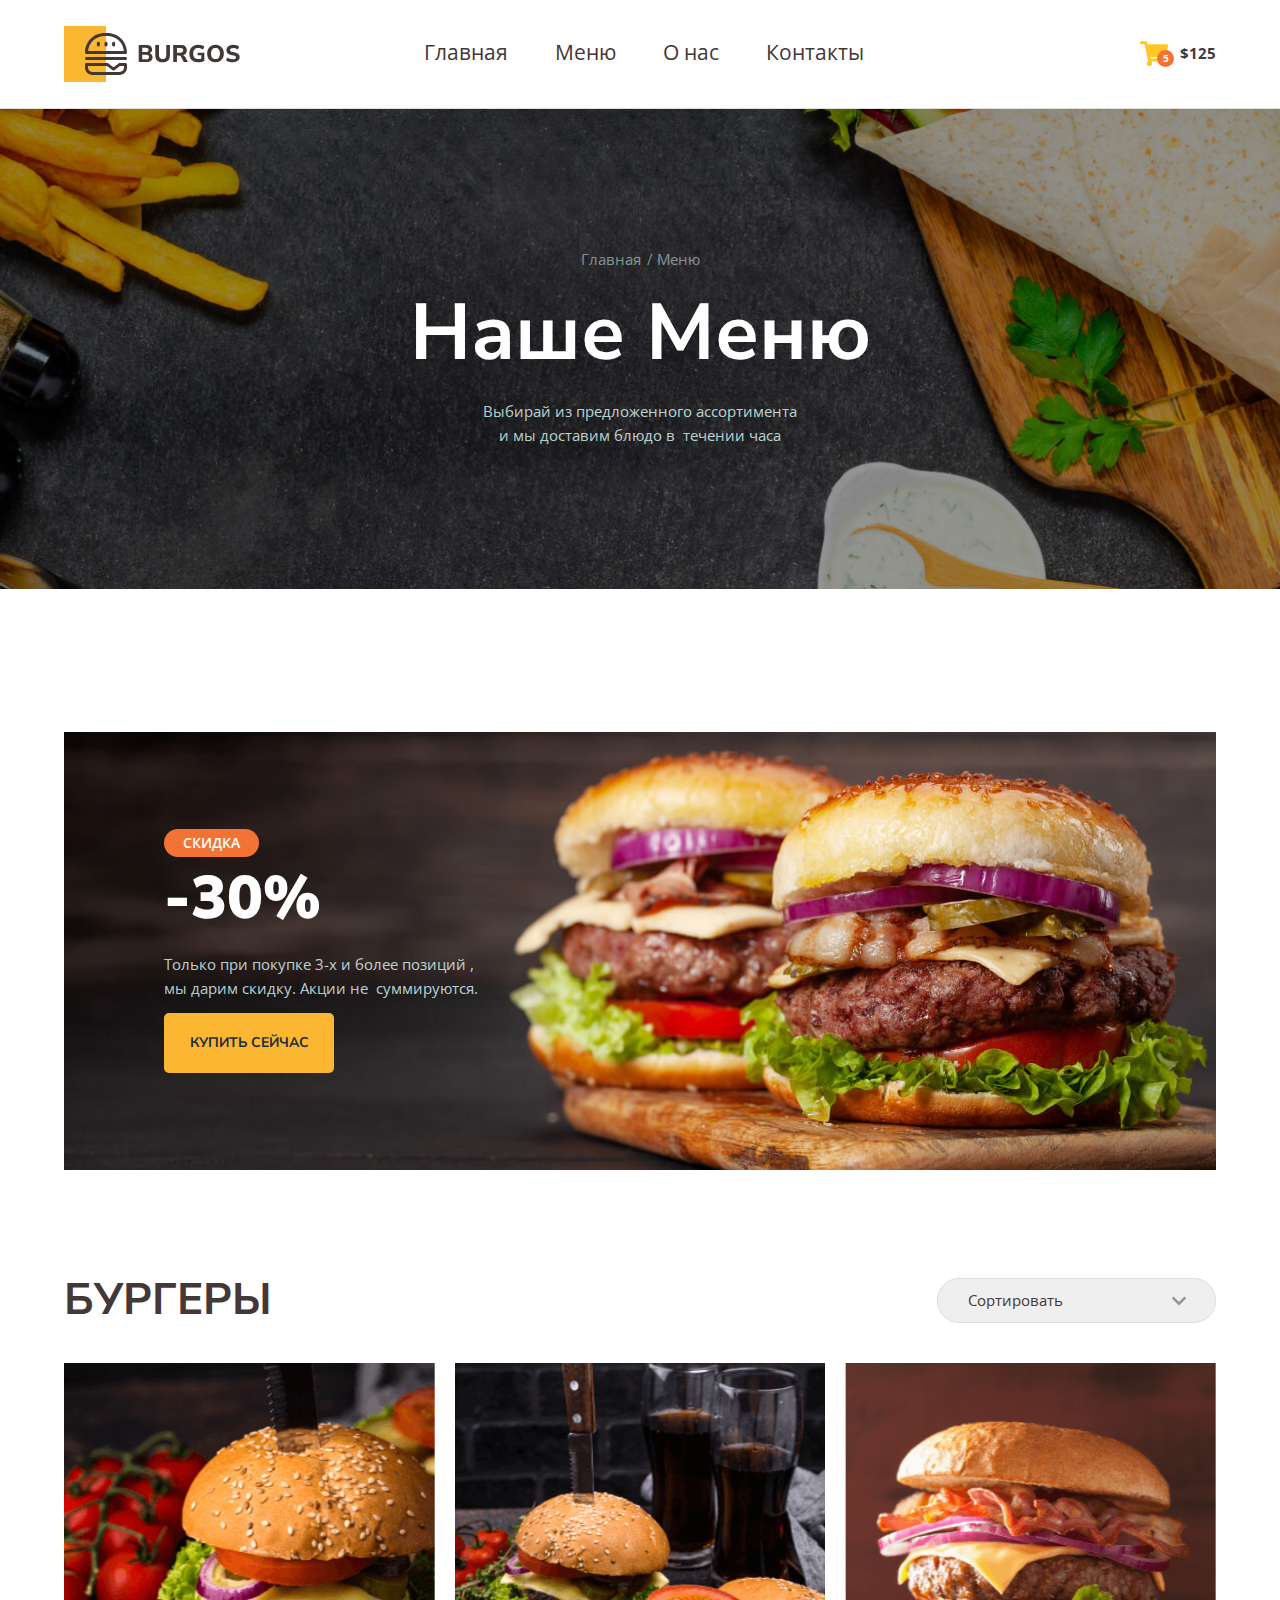
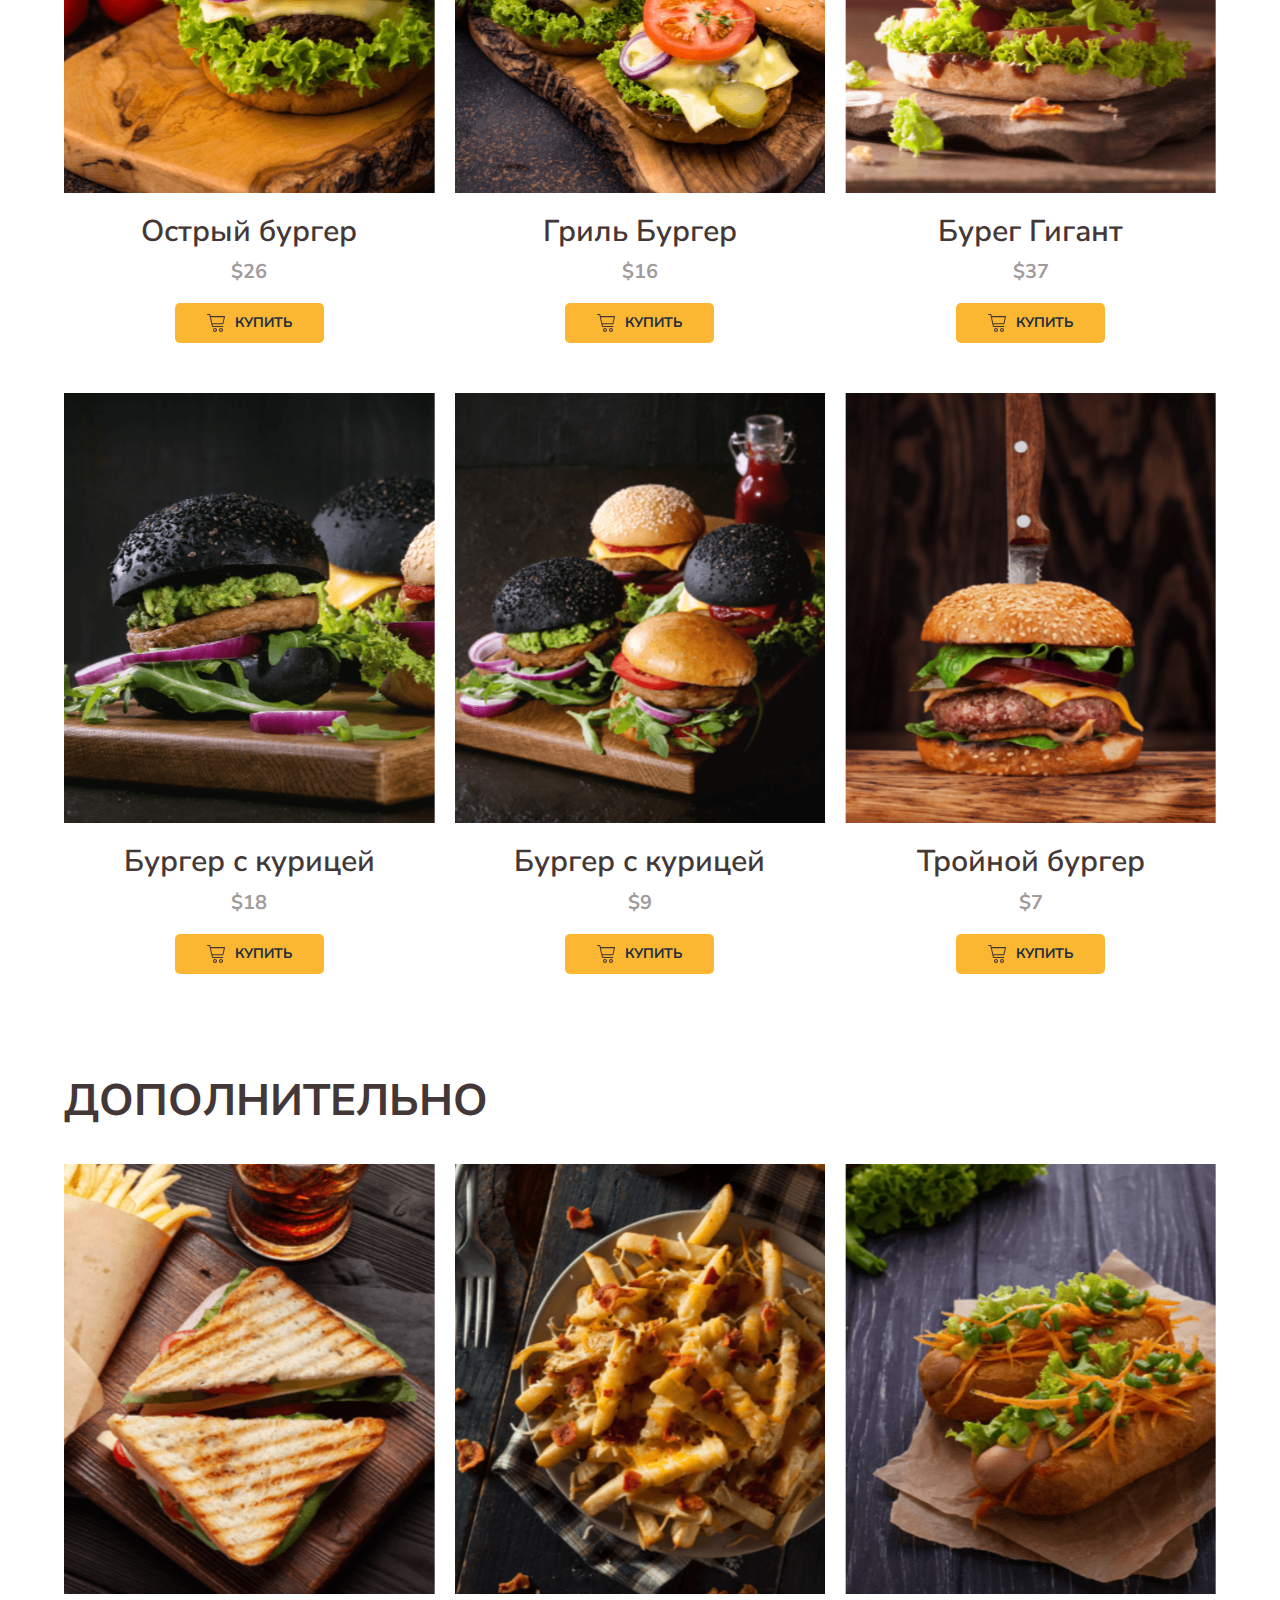
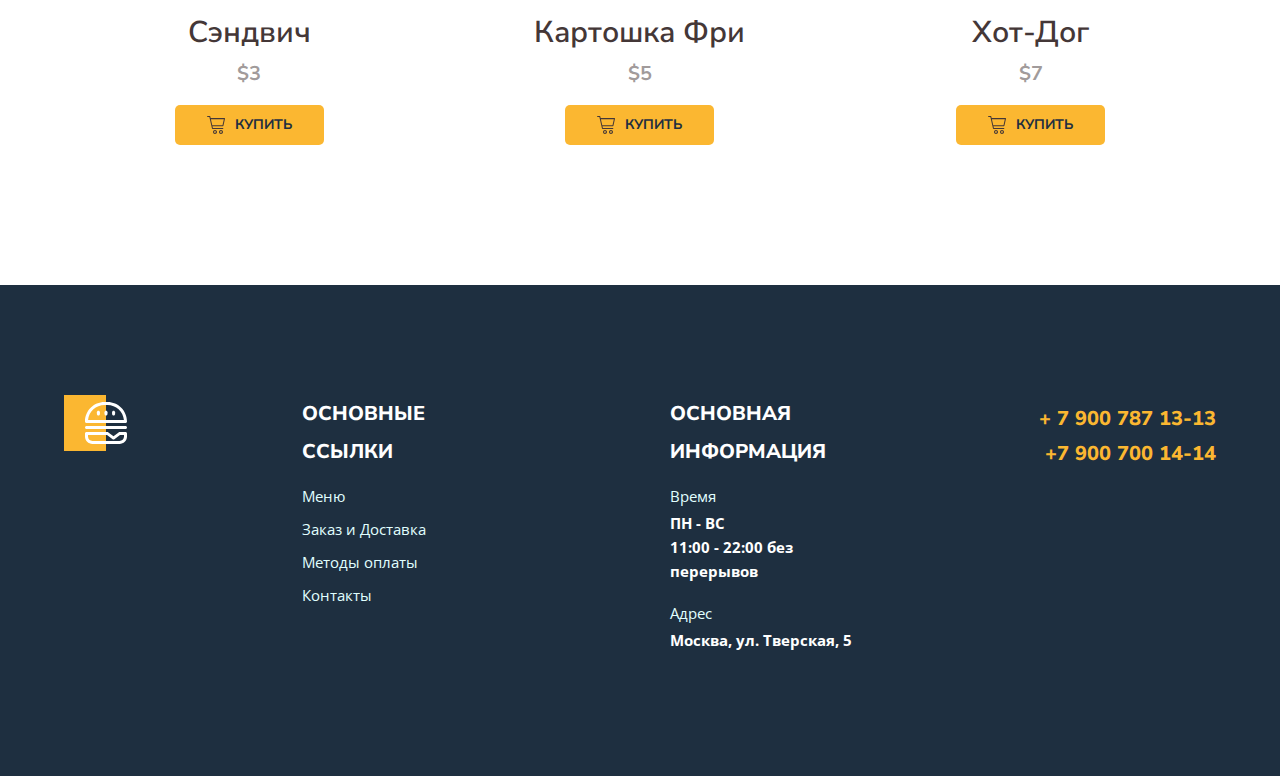
<file: index.html>
<!DOCTYPE html>
	<lang="en" >
		<head>
		<meta charset="UTF-8">
		<meta name="viewport" content="width=device-width, initial-scale=1.0">
		<title>Burger</title>
		<link rel="icon" href="img/favicon.svg" type="img/favicon.svg">
	<link href="https://fonts.googleapis.com/css?family=Open+Sans:300,regular,500,600,700,800,300italic,italic,500italic,600italic,700italic,800italic" rel="stylesheet">
	<link href="https://fonts.googleapis.com/css?family=Nunito+Sans:200,300,regular,500,600,700,800,900,200italic,300italic,italic,500italic,600italic,700italic,800italic,900italic" rel="stylesheet" >
		<link rel="stylesheet" href="style/normalize.min.css" >
		<link rel="stylesheet" href="style/main.css" >
		
	</head>
	<body>
		<header class="header" id="header-Top">
			<div class="container">
				<div class="header-wrapper">
					<button class="burger-menu" onclick="openModal()"></button>
					<div class="logo"></div>
					<nav class="nav">
						<a href="#" class="nav-link">Главная</a>
						<a href="#" class="nav-link">Меню</a>
						<a href="#" class="nav-link">О нас</a>
						<a href="contact.html" class="nav-link">Контакты</a>
					</nav>
					<a href="#" class="cart">$125 <span class="cart-count">5</span></a>
				</div>
			</div>
		</header>
		<section class="hero">
			<div class="container">
				<ul class="beardcrumbs">
					<li class="beardcrumbs-item">
						<a href="" class="beardcrumbs-link">Главная</a>
					</li>
					<li class="beardcrumbs-item">Меню</li>
				</ul>
				<h1 class="hero-title">Наше Меню</h1>
				<p class="hero-description">
					Выбирай из предложенного ассортимента и мы доставим блюдо в&nbsp;
					течении часа
				</p>
			</div>
		</section>
		<section class="banner">
			<div class="container">
				<div class="banner-wrapper">
					<h2 class="banner-title"><span>Скидка</span>-30%</h2>
					<p class="banner-description">
						Только при&nbsp;покупке 3-х и более позиций&nbsp;, мы дарим скидку.
						Акции не&nbsp; суммируются.
					</p>
					<a href="#menu_bg" class="banner-bth">Купить сейчас</a>
				</div>
			</div>
		</section>
		<main>
			<section id="menu_bg">
				<div class="container">
					<div class="menu">
						<div class="menu-header">
							<h2 class="menu-title">Бургеры</h2>
							<select class="menu-select">
								<option value="Сортировать" disabled selected>
									Сортировать
								</option>
								<option value="По умолчанию">По умолчанию</option>
								<option value="По возрастанию">По возрастанию</option>
								<option value="По убыванию цены">По убыванию цены</option>
							</select>
						</div>
						<div class="menu-box">
							<div class="menu-item">
								<div class="menu-thumb">
									<img src="img/menu/01.png" alt="Острый бургер">
								</div>
								<h3 class="menu-name">Острый бургер</h3>
								<p class="menu-price">$26</p>
								<button type="button" class="menu-bth">Купить</button>
							</div>
							<div class="menu-item">
								<div class="menu-thumb">
									<img src="img/menu/02.png" alt="Гриль Бургер">
								</div>
								<h3 class="menu-name">Гриль Бургер</h3>
								<p class="menu-price">$16</p>
								<button type="button" class="menu-bth">Купить</button>
							</div>

							<div class="menu-item">
								<div class="menu-thumb">
									<img src="img/menu/03.png" alt="Бурег Гигант" >
								</div>
								<h3 class="menu-name">Бурег Гигант</h3>
								<p class="menu-price">$37</p>
								<button type="button" class="menu-bth">Купить</button>
							</div>

							<div class="menu-item">
								<div class="menu-thumb">
									<img src="img/menu/04.png" alt="Бургер с курицей ">
								</div>
								<h3 class="menu-name">Бургер с курицей</h3>
								<p class="menu-price">$18</p>
								<button type="button" class="menu-bth">Купить</button>
							</div>

							<div class="menu-item">
								<div class="menu-thumb">
									<img src="img/menu/05.png" alt="Бургер с курицей" >
								</div>
								<h3 class="menu-name">Бургер с курицей</h3>
								<p class="menu-price">$9</p>
								<button type="button" class="menu-bth">Купить</button>
							</div>

							<div class="menu-item">
								<div class="menu-thumb">
									<img src="img/menu/06.png" alt="Тройной бургер">
								</div>
								<h3 class="menu-name">Тройной бургер</h3>
								<p class="menu-price">$7</p>
								<button type="button" class="menu-bth">Купить</button>
							</div>
						</div>
					</div>
				</div>
			</section>
			<section>
				<div class="container">
					<div class="menu">
						<div class="menu-header">
							<h2 class="menu-title">Дополнительно</h2>
						</div>
						<div class="menu-box -additionally">
							<div class="menu-item -additionally">
								<div class="menu-thumb">
									<img src="img/menu/additionally/01.png" alt="Сэндвич">
								</div>
								<div class="menu-info">
									<h3 class="menu-name">Сэндвич</h3>
									<p class="menu-price">$3</p>
									<button type="button" class="menu-bth">Купить</button>
								</div>
							</div>
							<div class="menu-item -additionally">
								<div class="menu-thumb">
									<img src="img/menu/additionally/02.png" alt="Картошка Фри" >
								</div>
								<div class="menu-info">
									<h3 class="menu-name">Картошка Фри</h3>
									<p class="menu-price">$5</p>
									<button type="button" class="menu-bth">Купить</button>
								</div>
							</div>

							<div class="menu-item -additionally">
								<div class="menu-thumb">
									<img src="img/menu/additionally/03.png" alt="Хот-Дог" >
								</div>
								<div class="menu-info">
									<h3 class="menu-name">Хот-Дог</h3>
									<p class="menu-price">$7</p>
									<button type="button" class="menu-bth">Купить</button>
								</div>
							</div>
						</div>
					</div>
				</div>
			</section>
		</main>

		<footer class="footer">
			<div class="container">
				<div class="footer-wrapper">
					<a href="#" class="footer-logo"></a>
					<div class="footer-item">
						<h3 class="footer-title">Oсновные ссылки</h3>
						<nav class="footer-nav">
							<a class="footer-link" href="">Меню</a>
							<a class="footer-link" href="">Заказ и Доставка</a>
							<a class="footer-link" href="">Методы оплаты</a>
							<a class="footer-link" href="contact.html">Контакты</a>
						</nav>
						<a class="footer-tel -mobile" href="tel:+790078713-13"
							>+ 7 900 787 13-13</a
						>
						<a class="footer-tel -mobile" href="tel:+79007001414"
							>+7 900 700 14-14</a
						>
					</div>
					<div class="footer-item">
						<h3 class="footer-title">Основная информация</h3>
						<ul class="footer-list">
							<li class="footer-list-item">
								<span>Время</span>
								ПН - ВС<br>
								11:00 - 22:00 без перерывов
							</li>
							<li class="footer-list-item">
								<span>Адрес</span>
								Москва, ул. Тверская, 5
							</li>
						</ul>
					</div>

					<div class="footer-item">
						<a class="footer-tel" href="tel:+790078713-13">+ 7 900 787 13-13</a>
						<a class="footer-tel" href="tel:+79007001414">+7 900 700 14-14</a>
					</div>
				</div>
			</div>
		</footer>

		<a href="#header-Top" class="button-up hidden" id="btnUp">Наверх</a>

		<div class="modal" id="modal">
			<nav class="nav -modal">
				<a href="#" class="nav-link">Главная</a>
				<a href="#" class="nav-link">Меню</a>
				<a href="#" class="nav-link">О нас</a>
				<a href="contact.html" class="nav-link">Контакты</a>
			</nav>
			<button class="modal-close" onclick="closeModal() "></button>
		</div>

		<script src="javasript/style.js"></script>
	</body>
</html>
</file>
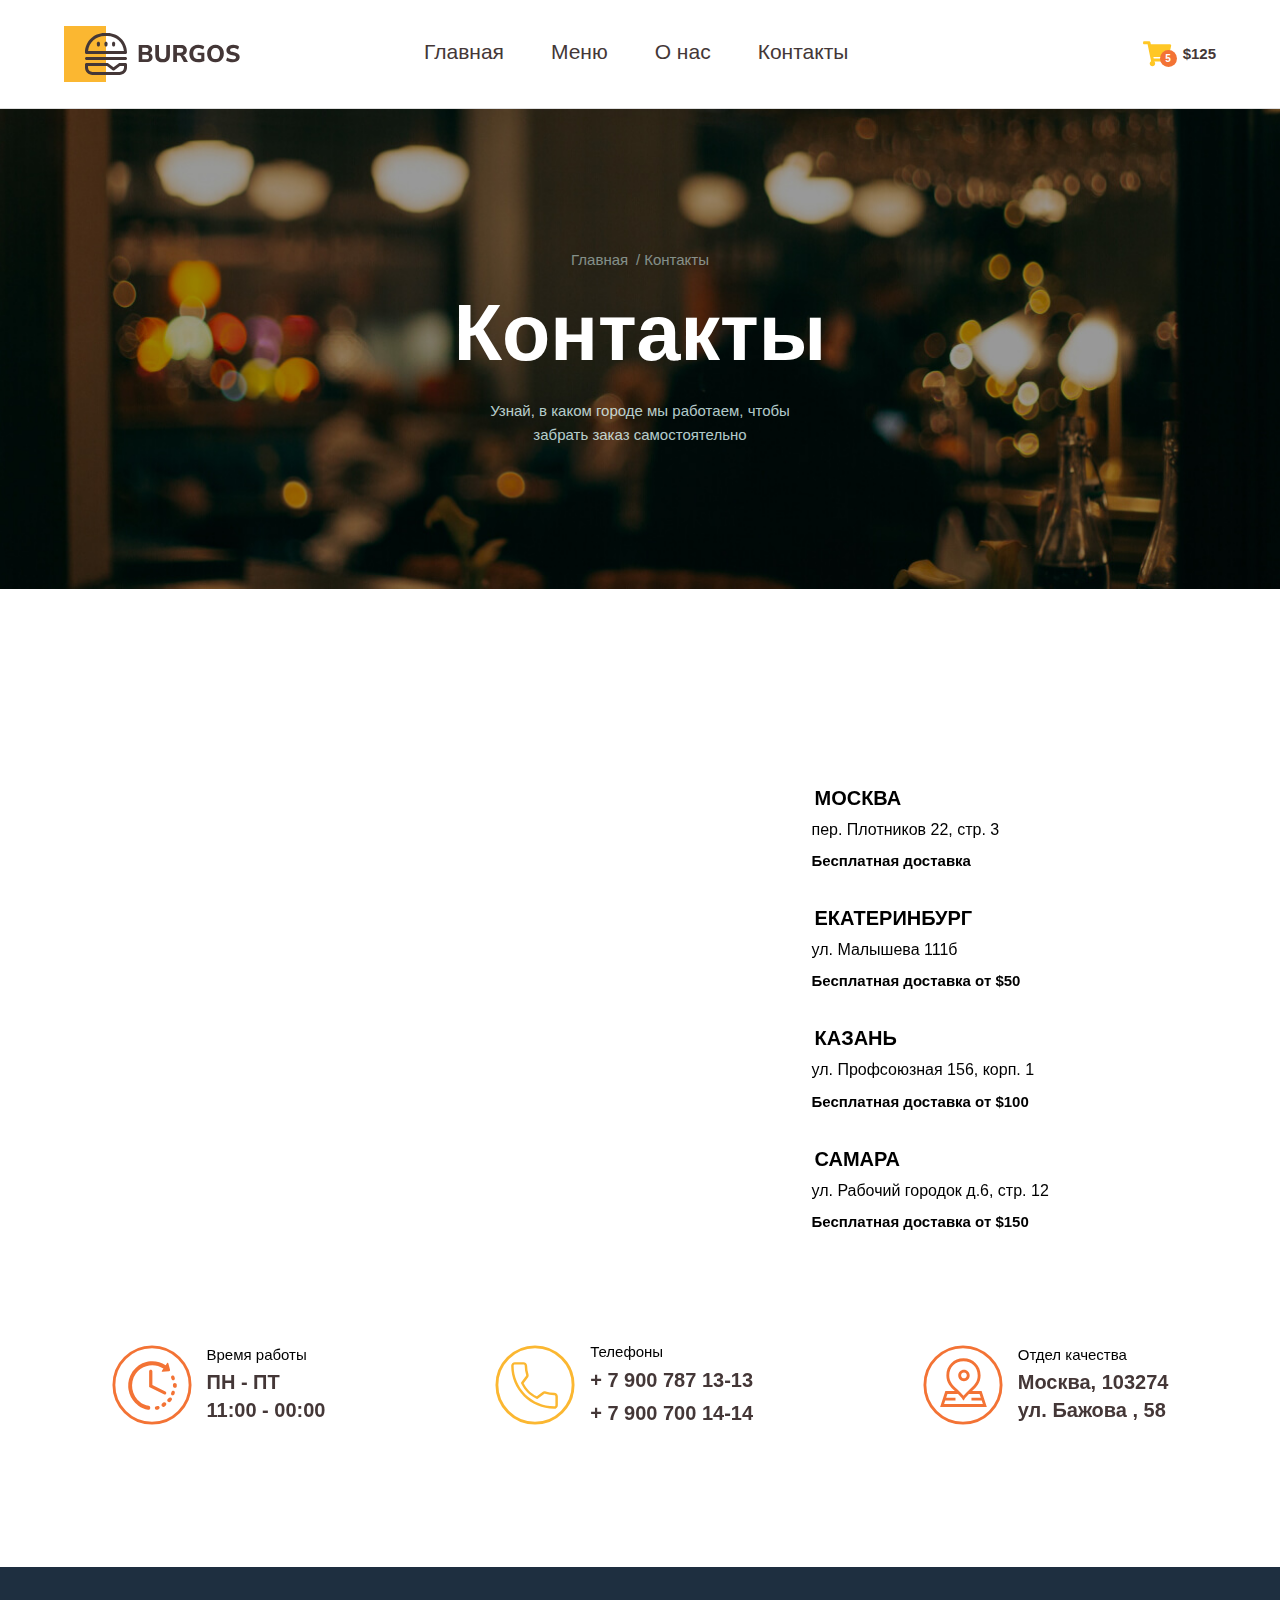
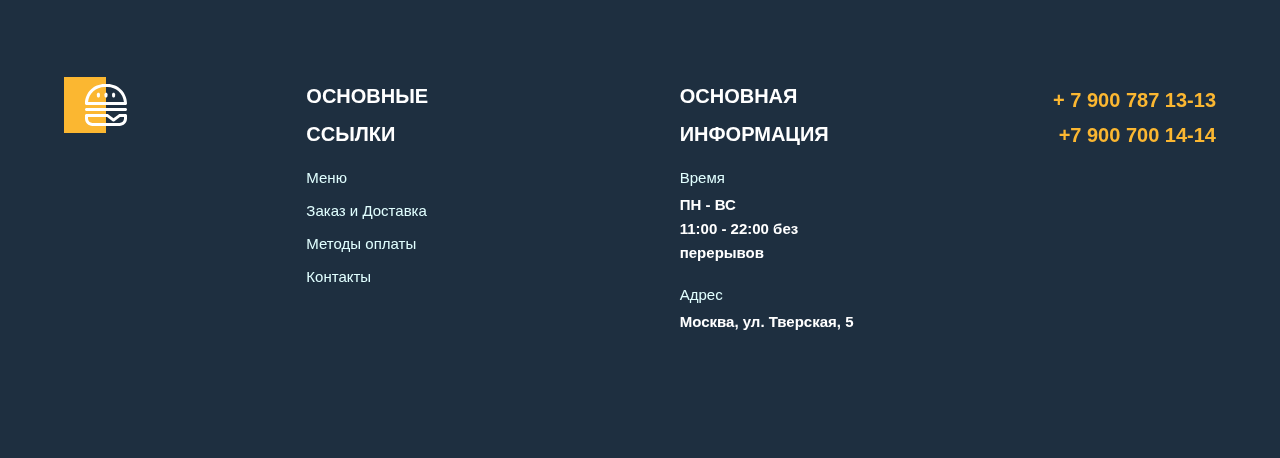
<file: contact.html>
<!DOCTYPE html>
<html lang="en">
	<head>
		<meta charset="UTF-8" />
		<meta name="viewport" content="width=device-width, initial-scale=1.0" />
		<title>Burger</title>
		<link
			rel="preconnect"
			href="https://fonts.googleapis.com/css?family=Nunito:200,300,regular,500,600,700,800,900,200italic,300italic,italic,500italic,600italic,700italic,800italic,900italic"
			rel="stylesheet"
		/>
		<link
			rel="preconnect"
			href="https://fonts.googleapis.com/css?family=Open+Sans:300,regular,500,600,700,800,300italic,italic,500italic,600italic,700italic,800italic"
			rel="stylesheet"
		/>
		<link rel="stylesheet" href="style/normalize.min.css" />
		<link rel="stylesheet" href="style/main.css" />
	</head>
	<body>
		<header>
			<div class="container">
				<div class="header-wrapper">
					<div class="logo"></div>
					<nav class="nav">
						<a href="#" class="nav-link">Главная</a>
						<a href="index.html" class="nav-link">Меню</a>
						<a href="#" class="nav-link">О нас</a>
						<a href="#" class="nav-link">Контакты</a>
					</nav>
					<a href="#" class="cart">$125 <span class="cart-count">5</span></a>
				</div>
			</div>
		</header>
		<section class="hero hero-contact">
			<div class="container">
				<ul class="beardcrumbs">
					<li class="beardcrumbs-item">
						<a href="" class="beardcrumbs-link">Главная</a>
					</li>
					<li class="beardcrumbs-item">Контакты</li>
				</ul>
				<h1 class="hero-title">Контакты</h1>
				<p class="hero-description">
					Узнай, в каком городе мы работаем, чтобы забрать заказ самостоятельно
				</p>
			</div>
		</section>
		<main>
			<div class="container">
				<div class="contact">
					<div class="contact-main">
						<div class="contact-map">
							<iframe src="https://yandex.ru/map-widget/v1/?um=constructor%3A6930ece8969253cd303e3ac9083c5344ebd1d94de6fb7d47cd2b090ecf5ac3e2&amp;source=constructor" width="100%" height="550" frameborder="0"></iframe>
						</div>
						<ul class="contact-adress">
							<li>
								<span>Москва</span>
								пер. Плотников 22, стр. 3
								<span>Бесплатная доставка</span>
							</li>
							<li>
								<span>Екатеринбург</span>
								ул. Малышева 111б
								<span>Бесплатная доставка от $50</span>
							</li>
							<li>
								<span>Казань</span>
								ул. Профсоюзная 156, корп. 1
								<span>Бесплатная доставка от $100</span>
							</li>
							<li>
								<span>Самара</span>
								ул. Рабочий городок д.6, стр. 12
								<span>Бесплатная доставка от $150</span>
							</li>
						</ul>
					</div>
					<ul class="contact-additionally">
						<li>
							<span>
								Время работы
								<span class="contact-info">
									ПН - ПТ<br />
									11:00 - 00:00
								</span>
							</span>
						</li>
						<li>
							<span>
								Телефоны
								<a class="contact-tel" href="tel:+79007871313"
									>+ 7 900 787 13-13</a
								>
								<a class="contact-tel" href="tel:+79007001414"
									>+ 7 900 700 14-14</a
								>
							</span>
						</li>
						<li>
							<span>
								Отдел качества
								<span class="contact-info">
									Москва, 103274<br />
									ул. Бажова , 58
								</span>
							</span>
						</li>
					</ul>
				</div>
			</div>
		</main>

		<footer class="footer">
			<div class="container">
				<div class="footer-wrapper">
					<a href="#" class="footer-logo"></a>
					<div class="footer-item">
						<h3 class="footer-title">Oсновные ссылки</h3>
						<nav class="footer-nav">
							<a class="footer-link" href="index.html">Меню</a>
							<a class="footer-link" href="">Заказ и Доставка</a>
							<a class="footer-link" href="">Методы оплаты</a>
							<a class="footer-link" href="">Контакты</a>
						</nav>
					</div>
					<div class="footer-item">
						<h3 class="footer-title">Основная информация</h3>
						<ul class="footer-list">
							<li class="footer-list-item">
								<span>Время</span>
								ПН - ВС<br />
								11:00 - 22:00 без перерывов
							</li>
							<li class="footer-list-item">
								<span>Адрес</span>
								Москва, ул. Тверская, 5
							</li>
						</ul>
					</div>

					<div class="footer-item">
						<a class="footer-tel" href="tel:+790078713-13">+ 7 900 787 13-13</a>
						<a class="footer-tel" href="tel:+79007001414">+7 900 700 14-14</a>
					</div>
				</div>
			</div>
		</footer>
	</body>
</html>
</file>
<file: style/main.css>
:root {
	--open-sans: 'Open Sans', sans-serif;
	--nunito-sans: 'Nunito Sans', sans-serif;

	--accent-light: #fbb731;
	--accent-dark: #f37335;
	--dark: #443737;
	--light: #ffffff;
	--light-rgb: 225, 255, 255;
	--orang-rgb: 243, 115, 53;
	--dark-rgb: 68, 55, 55;
	--line: #dedede;
	--dark-blue: #1e2f40;
	--dark-blue-rgb: 30, 47, 64;
	--gold-rgb: 251, 183, 49;

	--tr: 0.2s;
}

body {
	font-family: var(--open-sans);
}
a {
	text-decoration: none;
}
.container {
	width: 100%;
	max-width: 1182px;
	margin: 0 auto;
	padding-left: 15px;
	padding-right: 15px;
	box-sizing: border-box;
}
header {
	border-bottom: 1px solid var(--line);
}
.header-wrapper {
	display: flex;
	align-items: center;
	gap: 56px;
	padding-top: 26px;
	padding-bottom: 26px;
}
.burger-menu {
	display: none;
	width: 34px;
	height: 22px;
	background-image: url(../img/Menu.svg);
	background-repeat: no-repeat;
	background-size: contain;
	background-color: transparent;
	border: none;
}
.logo {
	display: block;
	width: 176px;
	height: 56px;
	background-image: url('../img/logo/logo.svg');
	background-repeat: no-repeat;
	background-size: contain;
}
.nav {
	flex-grow: 1;
	display: flex;
	gap: 47px;
	margin-left: min(10vw, 140px);
}
.nav-link {
	color: var(--dark);
	font-size: 21px;
	transition: var(--tr);
}
.nav-link::after {
	content: '';
	display: block;
	width: 100%;
	height: 3px;
	background-color: transparent;
	border-radius: 1.5px;
}
.nav-link:hover::after {
	background-color: var(--accent-light);
}
.cart {
	display: flex;
	align-items: center;
	gap: 10px;

	font-weight: 700;
	font-size: 15px;
	color: var(--dark);

	position: relative;
}
.cart::before {
	content: '';
	display: block;
	width: 30px;
	height: 26px;
	background-image: url(../img/shopping-cart.svg);
	background-repeat: no-repeat;
	background-size: contain;
}

.cart-count {
	display: flex;
	align-items: center;
	justify-content: center;
	width: 17px;
	height: 17px;
	color: var(--light);
	background-color: var(--accent-dark);
	font-size: 10px;
	border-radius: 100%;
	position: absolute;
	left: 17px;
	bottom: 0;
}

.button-up {
	text-align: center;
	max-width: 100px;
	position: fixed;
	right: 10px;
	bottom: 10px;
	font-size: 14px;
	font-family: var(--nunito-sans);
	font-weight: 700;
	text-transform: uppercase;
	text-decoration: none;
	color: var(--dark-blue);
	background-color: var(--accent-light);
	border-radius: 5px;
	padding: 2px 0;
	transition: var(--tr);
}
.button-up:hover {
	background-color: var(--accent-dark);
	cursor: pointer;
}
.button-up.hidden {
	opacity: 0;
}
.button-up.visible {
	opacity: 1;
}
.hero {
	background-image: url(../img/hero.jpg);
	background-repeat: no-repeat;
	background-size: cover;
	background-position: center center;
	text-align: center;
	padding-top: 142px;
	padding-bottom: 142px;
}
.hero-contact {
	background-image: url(../img/hero-contact.jpg);
}
.beardcrumbs {
	display: flex;
	align-items: center;
	justify-content: center;
	list-style-type: none;
	padding-left: 0;
	color: rgba(var(--light-rgb), 0.5);
	gap: 16px;
	font-size: 15px;
	margin-top: 0;
	margin-bottom: 0;
}
.beardcrumbs-item {
	position: relative;
}
.beardcrumbs-item:not(:last-child)::after {
	content: '/';
	position: absolute;
	right: -12px;
}
.beardcrumbs-link {
	color: rgba(var(--light-rgb), 0.5);
	transition: var(--tr);
	border-bottom: var(--light);
	transition: var(--tr);
}

.beardcrumbs-link:hover {
	color: var(--accent-light);
}
.hero-title {
	font-family: var(--nunito-sans);
	font-weight: 700;
	font-size: 79px;
	color: var(--light);
	text-transform: capitalize;
	margin-top: 20px;
	margin-bottom: 20px;
}
.hero-description {
	color: rgba(var(--light-rgb), 0.8);
	font-size: 15px;
	line-height: 160%;
	margin: 0 auto;
	max-width: 320px;
}
.banner {
	margin-top: 140px;
}
.banner-wrapper {
	background-repeat: no-repeat;
	background-position: center center;
	background-image: url('../img/banner.jpg');

	padding: 100px;
}
.banner-title {
	color: var(--light);
	font-family: var(--nunito-sans);
	font-size: 60px;
	font-weight: 900;
	line-height: 126%;

	text-transform: uppercase;
	margin-top: 0;
	margin-bottom: 10px;
}

.banner-title span {
	display: block;
	max-width: 95px;

	color: var(--light);

	font-family: var(--open-sans);
	text-align: center;
	font-size: 14px;
	font-weight: 600;
	line-height: 128%;
	text-transform: uppercase;

	background-color: var(--accent-dark);
	padding: 5px 0;
	border-radius: 14px;
	margin-bottom: 4px;
}
.banner-description {
	max-width: 328px;
	color: rgba(var(--light-rgb), 0.8);
	font-size: 15px;
	font-style: normal;
	font-weight: 400;
	line-height: 160%;
	margin-bottom: 13px;
}
.banner-bth {
	display: block;
	text-align: center;
	max-width: 170px;
	font-size: 14px;
	font-family: var(--nunito-sans);
	font-weight: 700;
	text-transform: uppercase;
	text-decoration: none;
	color: var(--dark-blue);
	background-color: var(--accent-light);
	border-radius: 5px;
	padding: 22px 0;
	transition: var(--tr);
}
.banner-bth:hover {
	background-color: var(--accent-dark);
	cursor: pointer;
}

.menu-header {
	display: flex;
	align-items: center;
	justify-content: space-between;
	margin-top: 100px;
	margin-bottom: 34px;
}
.menu-title {
	color: var(--dark);
	font-family: var(--nunito-sans);
	font-size: 44px;
	font-weight: 700;
	line-height: 127%;
	text-transform: uppercase;
	margin-top: 0;
	margin-bottom: 0;
}
.menu-select {
	color: var(--dark);
	font-size: 15px;
	appearance: none;
	flex-basis: 279px;
	background-image: url(../img/menu/chevron-down.svg);
	background-size: 14px 10px;
	background-repeat: no-repeat;
	background-position: 89% center;
	border: 1px solid var(--line);
	padding: 13px 30px;

	border-radius: 22px;
}

.menu-box {
	display: grid;
	grid-template-columns: repeat(3, 1fr);
	grid-template-rows: auto;
	gap: 50px 20px;
}
.menu-item {
	font-family: var(--nunito-sans);
	text-align: center;
}
.menu-thumb {
	width: 100%;
	height: 430px;
	position: relative;
	overflow: hidden;
	margin-bottom: 20px;
}
.menu-thumb img {
	width: 100%;
	height: 100%;
	position: absolute;
	left: 50%;
	top: 50%;
	transform: translate(-50%, -50%);
	object-fit: cover;
}
.menu-name {
	color: var(--dark);
	font-size: 30px;
	font-weight: 600;
	line-height: 126%;
	margin-top: 0;
	margin-bottom: 10px;
}
.menu-price {
	color: rgba(var(--dark-rgb), 0.5);
	font-size: 20px;
	font-weight: 700;
	margin-top: 0;
	margin-bottom: 20px;
}
.menu-bth {
	display: flex;
	align-items: center;
	justify-content: center;
	gap: 10px;
	margin: 0 auto;
	font-size: 14px;
	font-family: var(--nunito-sans);
	font-weight: 700;
	padding: 11px 32px;
	text-transform: uppercase;
	text-decoration: none;
	color: var(--dark-blue);
	background-color: var(--accent-light);
	border: none;
	border-radius: 5px;
	transition: var(--tr);
}
.menu-bth::before {
	content: '';
	display: block;

	height: 18px;
	width: 18px;

	background-image: url('../img/menu/cart.svg');
	background-size: contain;
	background-repeat: no-repeat;
}
.menu-bth:hover {
	background-color: var(--accent-dark);
	cursor: pointer;
}

.footer {
	background: rgba(var(--dark-blue-rgb));
	margin-top: 140px;
	padding-top: 110px;
	padding-bottom: 120px;
}
.footer-wrapper {
	display: flex;
	justify-content: space-between;
	gap: 15px;
}
.footer-logo {
	display: block;
	width: 63px;
	height: 56px;

	background-image: url(../img/icon-footer.svg);
	background-repeat: no-repeat;
	background-size: contain;
}

.footer-title {
	color: var(--light);
	font-family: var(--nunito-sans);
	font-size: 20px;
	font-weight: 800;
	line-height: 190%;
	text-transform: uppercase;
	margin-top: 0;
	margin-bottom: 13px;
}

.footer-nav {
	display: flex;
	flex-direction: column;
	gap: 9px;
}

.footer-link {
	color: rgba(var(--light-rgb, 0.9));

	font-size: 15px;
	line-height: 160%;
	transition: var(--tr);
}
.footer-link:hover {
	color: var(--accent-dark);
}
.footer-list {
	list-style-type: none;
	margin: 0;
	padding-left: 0;
}
.footer-list-item {
	color: var(--light);
	font-size: 15px;
	font-weight: 700;
	line-height: 160%;
	padding-bottom: 4px;
}
.footer-list-item span {
	display: block;
	color: rgba(var(--light-rgb, 0.9));
	font-weight: 400;
	margin-bottom: 3px;
}
.footer-list-item:not(:last-child) {
	margin-bottom: 14px;
}
.footer-item:not(:last-child) {
	flex-basis: 194px;
}
.footer-tel {
	display: block;
	color: rgba(var(--gold-rgb));
	font-family: var(--nunito-sans);
	font-size: 20px;
	font-weight: 800;
	text-align: right;
	text-transform: uppercase;
	margin-top: 12px;
	transition: var(--tr);
}
.footer-tel.-mobile {
	display: none;
	color: rgba(var(--gold-rgb));
	font-family: var(--nunito-sans);
	font-size: 20px;
	font-weight: 800;

	text-transform: uppercase;
	margin-top: 12px;
	transition: var(--tr);
}
.footer-tel:hover {
	color: var(--light);
}

/*Contact*/
.contact-main {
	display: flex;
	align-items: center;
	gap: 20px;
	max-width: 1057px;
	margin: 140px auto 60px;
}

.contact-map {
	flex-basis: 680px;
}

.contact-adress {
	flex-basis: calc(100% - 680px - 20px);
	list-style-type: none;
	padding-left: 0;
}

.contact-adress > li:not(:last-child) {
	margin-bottom: 26px;
}

.contact-adress > li > span {
	display: block;
	font-size: 15px;
	line-height: 160%;
}

.contact-adress > li > span:first-child {
	font-family: var(--nunito-sans);
	font-size: 20px;
	font-weight: 700;
	line-height: 190%;
	text-transform: uppercase;
	margin-left: 3px;
	margin-bottom: 4px;
}

.contact-adress > li > span:last-child {
	font-weight: 700;
	margin-top: 10px;
}

.contact-additionally {
	display: flex;
	justify-content: space-between;
	gap: 20px;
	max-width: 1057px;
	list-style-type: none;
	padding-left: 0;
	margin: 0 auto;
}

.contact-additionally > li {
	font-size: 15px;
	display: flex;
	align-items: center;
	gap: 15px;
}

.contact-additionally > li::before {
	content: '';
	display: block;
	width: 80px;
	height: 80px;
	background-repeat: no-repeat;
	background-size: cover;
}

.contact-additionally > li:nth-child(1):before {
	background-image: url(../img/contact/clok.svg);
}
.contact-additionally > li:nth-child(2):before {
	background-image: url(../img/contact/tel.svg);
}
.contact-additionally > li:nth-child(3):before {
	background-image: url(../img/contact/map.svg);
}

.contact-info,
.contact-tel {
	display: block;
	color: var(--dark);
	font-family: var(--nunito-sans);
	font-size: 20px;
	font-weight: 700;
	line-height: 140%;
	margin-top: 5px;
}

.contact-tel {
	transition: var(--tr);
}

.contact-tel:hover {
	color: var(--accent-light);
}
.nav.-modal {
	display: none;
}
.modal-close {
	display: none;
}
/*Media*/

@media (max-width: 1080px) {
	.header-wrapper {
		gap: 40px;
	}
	.nav {
		margin-left: 0;
		gap: min(3vw, 30px);
	}
}

@media (max-width: 768px) {
	.logo {
		width: 150px;
		height: 48px;
	}
	.header-wrapper {
		gap: 45px;
	}
	.nav {
		gap: 22px;
	}
	.banner {
		margin-top: 72px;
	}
	.banner-wrapper {
		padding: 100px 40px;
	}
	.menu-header {
		margin-top: 80px;
	}
	.menu-box {
		grid-template-columns: repeat(2, 1fr);
	}
	.menu-box.-additionally {
		grid-template-columns: 1fr;
	}
	.menu-item.-additionally {
		display: flex;
		align-items: center;
		gap: 20px;
	}
	.menu-item.-additionally .menu-thumb {
		flex-basis: calc(60% - 20px);
		height: 260px;
		margin-bottom: 0;
	}
	.menu-item.-additionally .menu-info {
		flex-basis: 40%;
	}
	.footer {
		padding-top: 62px;
		padding-bottom: 71px;
	}
	.footer-nav {
		margin-bottom: 20px;
	}
	.footer-item:last-child {
		display: none;
	}
	.footer-tel.-mobile {
		display: block;
		text-align: left;
	}
}

@media (max-width: 730px) {
	.header-wrapper {
		gap: 21px;
		padding-top: 19px;
		padding-bottom: 19px;
	}
	.burger-menu {
		display: block;
	}
	.logo {
		flex-grow: 1;
		width: 116px;
		height: 37px;
	}
	.nav {
		display: none;
	}
	.nav.-modal {
		display: flex;
		flex-direction: column;
	}
	.nav-link::after {
		display: none;
	}
	.modal {
		width: 100%;
		max-width: 500px;
		background: #fff8dc;
		padding: 40px 15px;
		position: absolute;
		top: -400px;
		left: 0;
		right: 0;
		margin: 0 auto;
		box-sizing: border-box;
		text-align: center;
		transition: var(--tr);
	}
	.modal-close {
		display: block;
		width: 22px;
		height: 22px;
		background-image: url(../img/close.svg);
		background-repeat: no-repeat;
		background-size: contain;
		background-color: transparent;
		border: none;

		position: absolute;
		top: 20px;
		right: 20px;
	}

	.hero {
		padding-top: 55px;
		padding-bottom: 55px;
	}
	.beardcrumbs {
		font-size: 14px;
	}
	.hero-title {
		font-size: 38px;
		margin-top: 28px;
		margin-bottom: 13px;
	}
	.banner-description {
		font-size: 12px;
		line-height: 166%;
	}
	.banner {
		margin-top: 33px;
	}
	.banner-wrapper {
		padding: 36px 15px 30px 15px;
	}
	.banner-title {
		margin-bottom: 9px;
	}
	.banner-description {
		font-size: 14px;
		margin-bottom: 20px;
		max-width: 220px;
	}
	.banner-bth {
		max-width: 198px;
	}
	.menu-header {
		margin-top: 58px;
		margin: bottom 30px;
	}
	.menu-title {
		font-size: 27px;
	}

	.menu-select {
		font-size: 12px;
		flex-basis: 136px;
		width: 136px;
		background-position: 93% center;

		padding: 13px 15px;
	}
	.menu-box {
		gap: 24px 20px;
	}
	.menu-thumb {
		height: 50vw;
		margin-bottom: 10px;
	}
	.menu-item.-additionally .menu-thumb{
		height: 30vw;
	}

	.menu-name {
		font-size: 13px;
		margin-bottom: 8px;
	}
	.menu-price {
		font-size: 12px;
		margin-bottom: 14px;
	}
	.menu-bth {
		padding: 11px 22px;
	}
	.footer{
		margin-top: 80px;
	}
	.footer-wrapper{
		flex-direction: column;
		gap: 35px;
		position: relative;
		
	}
	.footer-logo{
		margin-bottom: 9px;
	}
	.footer-tel.-mobile{
		position: absolute;
		top: -13px;
		right: 0;
	}
	.footer-tel.-mobile + .footer-tel.-mobile{
		top: 24px;
	}
	.footer-title{
		font-size: 18px;
	}
	.footer-nav{
		margin: 0;
	}
}

@media (max-width:450px) {
	.menu-item.-additionally .menu-thumb{
		flex-basis: calc(100% - 130px - 20px);
		height: 30vw;
	}
	.menu-item.-additionally .menu-info{
		flex-basis: 130px;

	}
	
}
</file>
